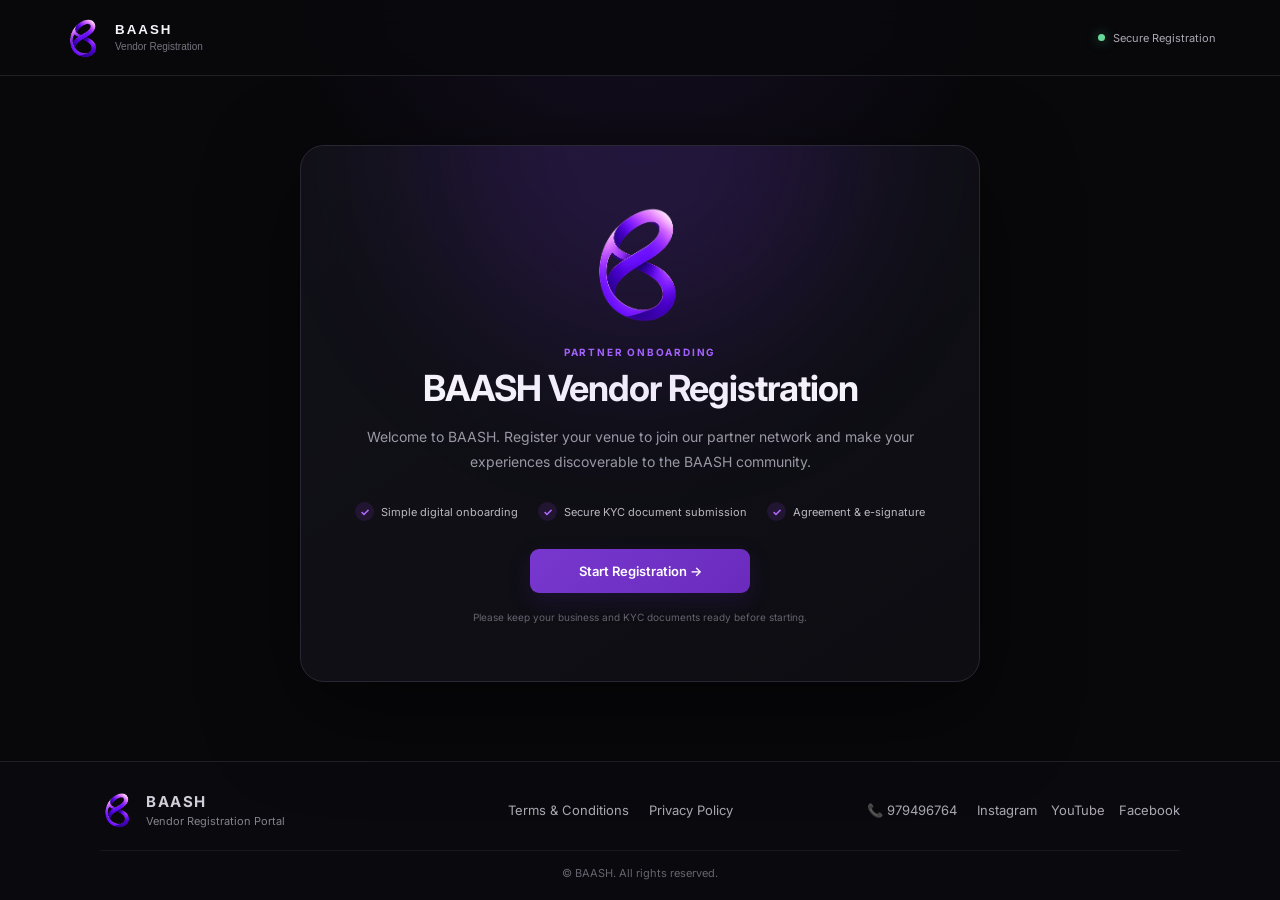
<file: index.html>
<!DOCTYPE html>
<html lang="en">
<head>
  <meta charset="UTF-8">
  <meta name="viewport" content="width=device-width, initial-scale=1.0">
  <meta name="theme-color" content="#08080b">
  <title>BAASH — Vendor Registration</title>
  <link rel="preconnect" href="https://fonts.googleapis.com">
  <link rel="preconnect" href="https://fonts.gstatic.com" crossorigin>
  <link
      href="https://fonts.googleapis.com/css2?family=Inter:wght@400;500;600;700;800&display=swap"
      rel="stylesheet"
  >
  <link rel="stylesheet" href="styles.css">
</head>
<body>
<div class="page">
  <header class="topbar">
    <button class="brand brand-button" id="homeButton" type="button" aria-label="BAASH home">
      <img src="assets/baash-logo.png" alt="BAASH logo" class="brand-logo">
      <span class="brand-copy">
        <span class="brand-name">BAASH</span>
        <span class="brand-sub">Vendor Registration</span>
      </span>
    </button>
    <div class="secure"><span class="secure-dot"></span> Secure Registration</div>
  </header>

  <!-- WELCOME PAGE -->
  <main id="welcomePage" class="welcome-page">
    <section class="welcome-card">
      <div class="welcome-glow"></div>
      <img src="assets/baash-logo.png" alt="BAASH" class="welcome-logo">
      <div class="eyebrow">PARTNER ONBOARDING</div>
      <h1>BAASH Vendor Registration</h1>
      <p class="welcome-message">
        Welcome to BAASH. Register your venue to join our partner network and make your
        experiences discoverable to the BAASH community.
      </p>
      <div class="welcome-points">
        <div><span>✓</span> Simple digital onboarding</div>
        <div><span>✓</span> Secure KYC document submission</div>
        <div><span>✓</span> Agreement &amp; e-signature</div>
      </div>
      <button id="startRegistration" class="btn primary hero-btn" type="button">
        Start Registration <span>→</span>
      </button>
      <p class="welcome-note">Please keep your business and KYC documents ready before starting.</p>
    </section>
  </main>

  <!-- REGISTRATION PAGE -->
  <main id="registrationPage" class="container hidden">
    <div class="intro">
      <div>
        <div class="eyebrow">PARTNER ONBOARDING</div>
        <h1>Vendor Registration</h1>
        <p>Complete the details below to register your venue and submit KYC documents.</p>
      </div>
      <div class="step-badge"><span id="stepNumber">1</span> / 4</div>
    </div>

    <div class="progress" aria-label="Registration progress">
      <div class="progress-item active" data-step="1"><span>1</span><label>Venue Details</label></div>
      <div class="line"></div>
      <div class="progress-item" data-step="2"><span>2</span><label>Owner Details</label></div>
      <div class="line"></div>
      <div class="progress-item" data-step="3"><span>3</span><label>KYC Documents</label></div>
      <div class="line"></div>
      <div class="progress-item" data-step="4"><span>4</span><label>Agreement</label></div>
    </div>

    <form id="registrationForm" novalidate>
      <!-- STEP 1 -->
      <section class="form-step active" data-step="1">
        <div class="section-title">
          <h2>Venue Details</h2>
          <p>Tell us about your venue and business.</p>
        </div>
        <div class="grid">
          <div class="field full">
            <label for="venueName">Venue Name <b>*</b></label>
            <input id="venueName" name="venueName" type="text" minlength="2" maxlength="100" autocomplete="organization" placeholder="Enter venue name" required>
            <small class="hint">2–100 characters.</small>
          </div>

          <div class="field full">
            <label for="natureOfBusiness">Nature of Business <b>*</b></label>
            <select id="natureOfBusiness" name="natureOfBusiness" required>
              <option value="">Select nature of business</option>
              <option>Restaurant — Sit-down dining</option>
              <option>Cafe — Coffee, light bites</option>
              <option>Bar — Pub, cocktail bar</option>
              <option>Nightclub — Late-night venue</option>
              <option>Lounge — Music, seating, drinks</option>
              <option>Hotel — Rooms + amenities</option>
              <option>Resort — Multi-day stays</option>
              <option>Event Space — Banquets, weddings</option>
              <option>Activity Center — Bowling, arcade, gaming</option>
              <option>Tour Operator — Travel packages</option>
              <option>Experience Provider — Misc. experiences</option>
            </select>
          </div>

          <div class="field full">
            <label for="venueAddress">Venue Address <b>*</b></label>
            <textarea id="venueAddress" name="venueAddress" minlength="10" maxlength="500" placeholder="Enter complete venue address" required></textarea>
          </div>

          <div class="field">
            <label for="state">State <b>*</b></label>
            <select id="state" name="state" required>
              <option value="">Loading states…</option>
            </select>
            <small id="stateStatus" class="hint">Loading India states…</small>
          </div>
          <div class="field">
            <label for="city">City <b>*</b></label>
            <select id="city" name="city" required disabled>
              <option value="">Select state first</option>
            </select>
            <small id="cityStatus" class="hint">Select a state to load cities.</small>
          </div>
          <div class="field">
            <label for="pinCode">PIN Code <b>*</b></label>
            <input id="pinCode" name="pinCode" type="text" inputmode="numeric" pattern="^[1-9][0-9]{5}$" maxlength="6" placeholder="6-digit PIN" required>
            <small class="hint">Exactly 6 digits.</small>
          </div>
        </div>
        <div class="actions">
          <button type="button" class="btn primary next">Continue <span>→</span></button>
        </div>
      </section>

      <!-- STEP 2 -->
      <section class="form-step" data-step="2">
        <div class="section-title">
          <h2>Legal &amp; Owner Details</h2>
          <p>Provide the legal and primary owner information.</p>
        </div>
        <div class="grid">
          <div class="field full">
            <label for="legalName">Legal Name <b>*</b></label>
            <input id="legalName" name="legalName" type="text" minlength="2" maxlength="120" placeholder="Legal / registered business name" required>
          </div>
          <div class="field">
            <label for="ownerName">Owner Name <b>*</b></label>
            <input id="ownerName" name="ownerName" type="text" minlength="2" maxlength="80" pattern="^[A-Za-zÀ-ÖØ-öø-ÿ.' -]{2,80}$" placeholder="Full name" required>
            <small class="hint">Letters, spaces, dots and hyphens only.</small>
          </div>
          <div class="field">
            <label for="ownerMobile">Owner Mobile Number <b>*</b></label>
            <input id="ownerMobile" name="ownerMobile" type="text" inputmode="numeric" pattern="^[6-9][0-9]{9}$" maxlength="10" placeholder="10-digit mobile number" required>
            <small class="hint">Exactly 10 digits; starts with 6–9.</small>
          </div>
          <div class="field">
            <label for="ownerEmail">Owner Email <b>*</b></label>
            <input id="ownerEmail" name="ownerEmail" type="email" maxlength="120" autocomplete="email" placeholder="owner@example.com" required>
          </div>
          <div class="field">
            <label for="gstNumber">GST Number <span class="optional">Optional</span></label>
            <input id="gstNumber" name="gstNumber" type="text" maxlength="15" pattern="^[0-9]{2}[A-Z]{5}[0-9]{4}[A-Z][1-9A-Z]Z[0-9A-Z]$" placeholder="15-character GSTIN" style="text-transform:uppercase">
            <small class="hint">Format: 22AAAAA0000A1Z5.</small>
          </div>
          <div class="field">
            <label for="panNumber">PAN Number <b>*</b></label>
            <input id="panNumber" name="panNumber" type="text" maxlength="10" pattern="^[A-Z]{5}[0-9]{4}[A-Z]$" placeholder="ABCDE1234F" style="text-transform:uppercase" required>
            <small class="hint">10-character PAN format.</small>
          </div>
        </div>
        <div class="actions">
          <button type="button" class="btn secondary back">← Back</button>
          <button type="button" class="btn primary next">Continue <span>→</span></button>
        </div>
      </section>

      <!-- STEP 3 -->
      <section class="form-step" data-step="3">
        <div class="section-title">
          <h2>KYC Documents</h2>
          <p>Upload clear PDF, JPG or PNG files. Maximum size: 10 MB per file.</p>
        </div>
        <div class="upload-grid">
          <label class="upload-card">
            <input type="file" name="tradeLicense" accept=".pdf,.jpg,.jpeg,.png" required>
            <span class="upload-icon">↑</span>
            <strong>Business / Trade License <b>*</b></strong>
            <small>PDF, JPG or PNG · Max 10 MB</small>
            <span class="file-name">Choose file</span>
          </label>
          <label class="upload-card">
            <input type="file" name="gstCertificate" accept=".pdf,.jpg,.jpeg,.png">
            <span class="upload-icon">↑</span>
            <strong>GST Certificate</strong>
            <small>Optional · PDF, JPG or PNG</small>
            <span class="file-name">Choose file</span>
          </label>
          <label class="upload-card">
            <input type="file" name="ownerAadhaar" accept=".pdf,.jpg,.jpeg,.png" required>
            <span class="upload-icon">↑</span>
            <strong>Aadhaar Card (Owner) <b>*</b></strong>
            <small>PDF, JPG or PNG · Max 10 MB</small>
            <span class="file-name">Choose file</span>
          </label>
          <label class="upload-card">
            <input type="file" name="businessPan" accept=".pdf,.jpg,.jpeg,.png" required>
            <span class="upload-icon">↑</span>
            <strong>PAN Card (Business / Entity) <b>*</b></strong>
            <small>PDF, JPG or PNG · Max 10 MB</small>
            <span class="file-name">Choose file</span>
          </label>
          <label class="upload-card">
            <input type="file" name="cancelledCheque" accept=".pdf,.jpg,.jpeg,.png" required>
            <span class="upload-icon">↑</span>
            <strong>Cancelled Cheque <b>*</b></strong>
            <small>PDF, JPG or PNG · Max 10 MB</small>
            <span class="file-name">Choose file</span>
          </label>
          <label class="upload-card">
            <input type="file" name="otherLicense" accept=".pdf,.jpg,.jpeg,.png">
            <span class="upload-icon">↑</span>
            <strong>Other License</strong>
            <small>Optional · PDF, JPG or PNG</small>
            <span class="file-name">Choose file</span>
          </label>
        </div>
        <div class="declaration">
          <label>
            <input type="checkbox" name="declaration" required>
            <span>I confirm that the information and documents submitted are true, accurate and valid. <b>*</b></span>
          </label>
        </div>
        <div class="actions">
          <button type="button" class="btn secondary back">← Back</button>
          <button type="button" class="btn primary next">Continue <span>→</span></button>
        </div>
      </section>

      <!-- STEP 4 -->
      <section class="form-step" data-step="4">
        <div class="section-title">
          <h2>Vendor Agreement</h2>
          <p>Review the temporary agreement and sign electronically to complete registration.</p>
        </div>
        <div class="demo-label">DEMO VENDOR AGREEMENT — FOR TESTING PURPOSES ONLY</div>
        <div class="agreement-box" id="agreementBox">
          <h3>BAASH Vendor Agreement</h3>
          <p><strong>Agreement Version:</strong> DEMO-1.0</p>
          <p>This Demo Vendor Agreement is entered into between <strong>BAASH</strong> (“Platform”) and the venue/vendor identified in this registration (“Vendor”).</p>
          <h4>1. Vendor &amp; Venue Details</h4>
          <p>Venue: <span id="agreementVenue">—</span><br>Legal Name: <span id="agreementLegal">—</span><br>Owner: <span id="agreementOwner">—</span></p>
          <h4>2. Platform Services</h4>
          <p>BAASH may provide venue discovery, customer engagement, booking, offers, experience activation, analytics and related platform services.</p>
          <h4>3. Vendor Responsibilities</h4>
          <p>The Vendor will provide accurate business information, valid KYC documents, lawful services, appropriate pricing and timely operational updates. The Vendor is responsible for complying with applicable laws, licenses, taxes and safety requirements.</p>
          <h4>4. Commercial Terms</h4>
          <p>Any commission, subscription, payment processing fee, settlement cycle or other commercial arrangement will be governed by the commercial terms separately communicated or agreed by BAASH and the Vendor.</p>
          <h4>5. Payments &amp; Settlements</h4>
          <p>Where BAASH facilitates customer payments, settlement will be made according to the applicable commercial arrangement after accounting for refunds, adjustments, taxes and applicable fees.</p>
          <h4>6. Cancellation &amp; Termination</h4>
          <p>Either party may request termination subject to applicable notice and settlement of outstanding obligations. BAASH may suspend a listing for inaccurate information, compliance concerns, fraud, misuse or material breach.</p>
          <h4>7. Confidentiality</h4>
          <p>Each party will use reasonable care to protect confidential business information received from the other party and will not disclose it except where required for service delivery or by law.</p>
          <h4>8. Liability</h4>
          <p>Each party remains responsible for its own acts and omissions. The Vendor remains responsible for the operation, staff, premises, products and services of the venue.</p>
          <h4>9. Dispute Resolution</h4>
          <p>The parties will first attempt to resolve disputes through good-faith discussion. The final production agreement should specify governing law, jurisdiction and any arbitration mechanism approved by BAASH’s legal counsel.</p>
          <h4>10. Demo Status</h4>
          <p>This document is a temporary testing template and is not intended to constitute BAASH’s final legal agreement.</p>
        </div>
        <div class="contract-fields">
          <div class="declaration">
            <label class="contract-check">
              <input type="checkbox" id="agreementAccepted" name="agreementAccepted" required>
              <span>I have read the above demo agreement and agree to it for testing purposes. <b>*</b></span>
            </label>
          </div>
          <div class="field signature-name-field">
            <label for="signatureName">Full Legal Name for Signature <b>*</b></label>
            <input id="signatureName" name="signatureName" type="text" minlength="2" maxlength="120" placeholder="Enter your full legal name" required>
          </div>
          <div class="signature-wrap">
            <div class="signature-head">
              <label>Draw Signature <b>*</b></label>
              <button type="button" class="signature-clear" id="clearSignature">Clear Signature</button>
            </div>
            <canvas id="signaturePad" class="signature-pad" width="900" height="220"></canvas>
            <div class="contract-note">Draw your signature inside the box using your mouse, trackpad or touchscreen.</div>
          </div>
        </div>
        <div class="actions">
          <button type="button" class="btn secondary back">← Back</button>
          <button type="submit" class="btn primary" id="submitBtn">Submit Registration</button>
        </div>
      </section>
    </form>

    <!-- PROCESSING -->
    <div id="processingPanel" class="processing-panel" aria-live="polite" aria-hidden="true">
      <div class="processing-card">
        <div class="spinner"></div>
        <div class="eyebrow">PLEASE WAIT</div>
        <h2>Completing Registration</h2>
        <p>We're securely processing your registration. Please don't close this page.</p>
        <div class="processing-steps">
          <div class="processing-step active" data-process="1"><span>1</span><div><strong>Preparing submission</strong><small>Validating your details</small></div></div>
          <div class="processing-step" data-process="2"><span>2</span><div><strong>Uploading documents</strong><small>Sending KYC documents securely</small></div></div>
          <div class="processing-step" data-process="3"><span>3</span><div><strong>Saving registration</strong><small>Recording your vendor details</small></div></div>
          <div class="processing-step" data-process="4"><span>4</span><div><strong>Generating agreement</strong><small>Creating your signed registration document</small></div></div>
        </div>
      </div>
    </div>

    <!-- SUCCESS -->
    <div class="success" id="successBox">
      <div class="success-icon">✓</div>
      <div class="eyebrow">REGISTRATION SUBMITTED</div>
      <h2>Thank you!</h2>
      <p>Your venue registration has been submitted successfully.</p>
      <div class="registration-id">
        <span>Registration ID</span>
        <strong id="registrationId">BAASH-VEN-2026-00001</strong>
      </div>
      <p class="muted">Our team will review your information and documents and contact you once verification is complete.</p>
      <button type="button" class="btn secondary success-home" id="successHome">Return to Home</button>
    </div>
  </main>

  <footer class="site-footer">
    <div class="footer-inner">
      <div class="footer-brand">
        <img src="assets/baash-logo.png" alt="BAASH" class="footer-logo">
        <div><strong>BAASH</strong><span>Vendor Registration Portal</span></div>
      </div>
      <div class="footer-links">
        <a href="terms.html">Terms &amp; Conditions</a>
        <a href="privacy.html">Privacy Policy</a>
      </div>
      <div class="footer-contact">
        <a href="tel:979496764">📞 979496764</a>
        <div class="social-links">
          <a href="https://www.instagram.com/baash_in?utm_source=qr" target="_blank" rel="noopener">Instagram</a>
          <a href="https://youtube.com/@baashup?si=u6RCeJLSSBAkep0s" target="_blank" rel="noopener">YouTube</a>
          <a href="https://www.facebook.com/profile.php?id=61553845945592&mibextid=wwXIfr&rdid=MHv028I7Zk9YeLSb" target="_blank" rel="noopener">Facebook</a>
        </div>
      </div>
    </div>
    <div class="footer-bottom">© BAASH. All rights reserved.</div>
  </footer>
</div>
<script src="script.js"></script>
</body>
</html>
</file>
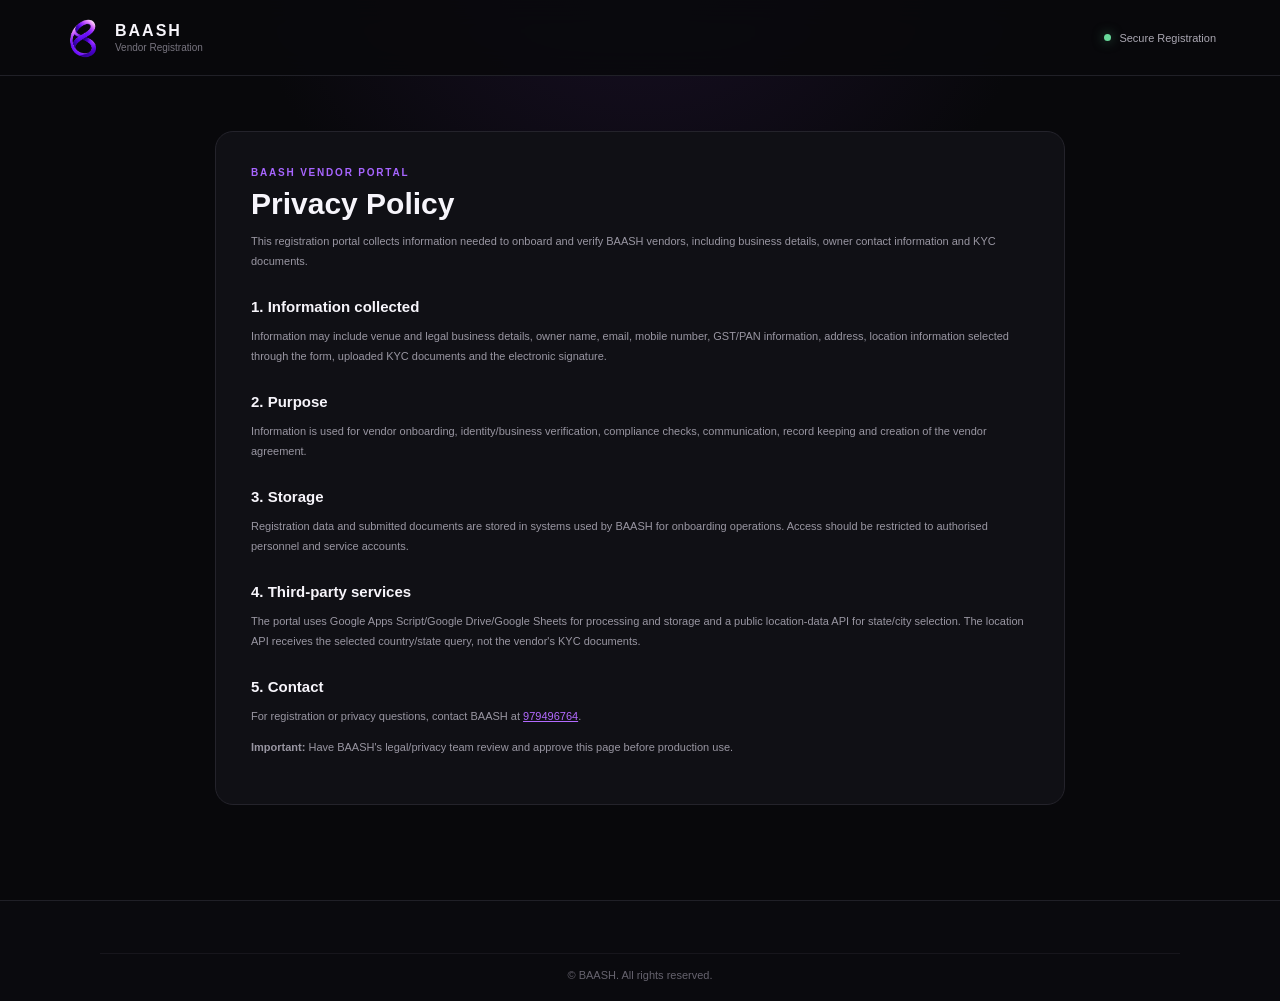
<file: privacy.html>
<!DOCTYPE html><html lang="en"><head><meta charset="UTF-8"><meta name="viewport" content="width=device-width,initial-scale=1"><title>BAASH — Privacy Policy</title><link rel="preconnect" href="https://fonts.googleapis.com"><link rel="preconnect" href="https://fonts.gstatic.com" crossorigin><link href="https://fonts.googleapis.com/css2?family=Poppins:wght@400;500;600;700&display=swap" rel="stylesheet"><link rel="stylesheet" href="styles.css"></head><body><div class="page"><header class="topbar"><a class="brand" href="index.html" style="text-decoration:none;color:inherit"><img src="assets/baash-logo.png" class="brand-logo" alt="BAASH"><span class="brand-copy"><span class="brand-name">BAASH</span><span class="brand-sub">Vendor Registration</span></span></a><div class="secure"><span class="secure-dot"></span> Secure Registration</div></header><main class="legal-page"><article class="legal-card"><div class="eyebrow">BAASH VENDOR PORTAL</div><h1>Privacy Policy</h1><p>This registration portal collects information needed to onboard and verify BAASH vendors, including business details, owner contact information and KYC documents.</p><h2>1. Information collected</h2><p>Information may include venue and legal business details, owner name, email, mobile number, GST/PAN information, address, location information selected through the form, uploaded KYC documents and the electronic signature.</p><h2>2. Purpose</h2><p>Information is used for vendor onboarding, identity/business verification, compliance checks, communication, record keeping and creation of the vendor agreement.</p><h2>3. Storage</h2><p>Registration data and submitted documents are stored in systems used by BAASH for onboarding operations. Access should be restricted to authorised personnel and service accounts.</p><h2>4. Third-party services</h2><p>The portal uses Google Apps Script/Google Drive/Google Sheets for processing and storage and a public location-data API for state/city selection. The location API receives the selected country/state query, not the vendor's KYC documents.</p><h2>5. Contact</h2><p>For registration or privacy questions, contact BAASH at <a href="tel:979496764">979496764</a>.</p><p><strong>Important:</strong> Have BAASH's legal/privacy team review and approve this page before production use.</p></article></main><footer class="site-footer"><div class="footer-bottom">© BAASH. All rights reserved.</div></footer></div></body></html>
</file>
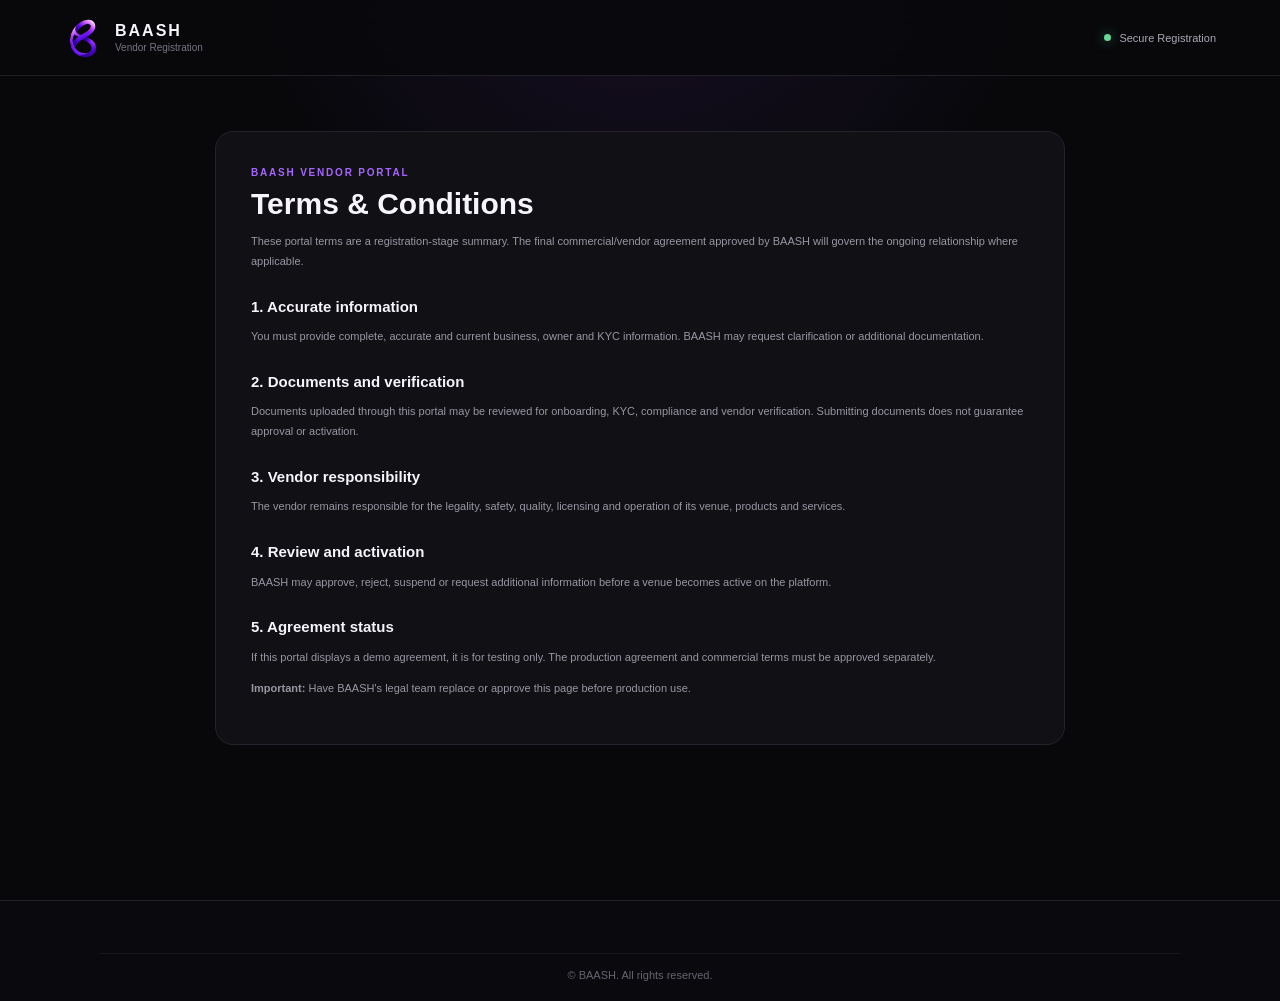
<file: terms.html>
<!DOCTYPE html><html lang="en"><head><meta charset="UTF-8"><meta name="viewport" content="width=device-width,initial-scale=1"><title>BAASH — Terms & Conditions</title><link rel="preconnect" href="https://fonts.googleapis.com"><link rel="preconnect" href="https://fonts.gstatic.com" crossorigin><link href="https://fonts.googleapis.com/css2?family=Poppins:wght@400;500;600;700&display=swap" rel="stylesheet"><link rel="stylesheet" href="styles.css"></head><body><div class="page"><header class="topbar"><a class="brand" href="index.html" style="text-decoration:none;color:inherit"><img src="assets/baash-logo.png" class="brand-logo" alt="BAASH"><span class="brand-copy"><span class="brand-name">BAASH</span><span class="brand-sub">Vendor Registration</span></span></a><div class="secure"><span class="secure-dot"></span> Secure Registration</div></header><main class="legal-page"><article class="legal-card"><div class="eyebrow">BAASH VENDOR PORTAL</div><h1>Terms &amp; Conditions</h1><p>These portal terms are a registration-stage summary. The final commercial/vendor agreement approved by BAASH will govern the ongoing relationship where applicable.</p><h2>1. Accurate information</h2><p>You must provide complete, accurate and current business, owner and KYC information. BAASH may request clarification or additional documentation.</p><h2>2. Documents and verification</h2><p>Documents uploaded through this portal may be reviewed for onboarding, KYC, compliance and vendor verification. Submitting documents does not guarantee approval or activation.</p><h2>3. Vendor responsibility</h2><p>The vendor remains responsible for the legality, safety, quality, licensing and operation of its venue, products and services.</p><h2>4. Review and activation</h2><p>BAASH may approve, reject, suspend or request additional information before a venue becomes active on the platform.</p><h2>5. Agreement status</h2><p>If this portal displays a demo agreement, it is for testing only. The production agreement and commercial terms must be approved separately.</p><p><strong>Important:</strong> Have BAASH's legal team replace or approve this page before production use.</p></article></main><footer class="site-footer"><div class="footer-bottom">© BAASH. All rights reserved.</div></footer></div></body></html>
</file>
<file: styles.css>
:root{
    --bg:#07070a;
    --panel:#101015;
    --panel2:#0b0b10;
    --border:#24232d;
    --muted:#918e9c;
    --text:#f7f5fb;
    --purple:#7838cf;
    --purple2:#a85cff;
    --success:#68d99a;
    --danger:#ff6f8d
}

*{
    box-sizing:border-box
}

html{
    scroll-behavior:smooth
}

body{
    margin:0;
    background:radial-gradient(circle at 50% -10%,#1a1028 0,#08080b 32%);
    color:var(--text);
    font-family:"Inter",-apple-system,BlinkMacSystemFont,"Segoe UI",sans-serif
}

.page{
    min-height:100vh;
    display:flex;
    flex-direction:column
}

.hidden{
    display:none!important
}

/* =========================
   HEADER
========================= */

.topbar{
    height:76px;
    border-bottom:1px solid #202027;
    background:rgba(9,9,13,.92);
    backdrop-filter:blur(14px);
    display:flex;
    align-items:center;
    justify-content:space-between;
    padding:0 5%;
    position:sticky;
    top:0;
    z-index:20
}

.brand{
    display:flex;
    align-items:center;
    gap:11px
}

.brand-button{
    border:0;
    background:none;
    color:inherit;
    padding:0;
    cursor:pointer;
    text-align:left
}

.brand-logo{
    width:40px;
    height:40px;
    object-fit:contain
}

.brand-copy{
    display:flex;
    flex-direction:column
}

.brand-name{
    font-weight:700;
    letter-spacing:2px;
    line-height:1.1
}

.brand-sub{
    font-size:10px;
    color:#77747f;
    margin-top:3px
}

.secure{
    font-size:11px;
    color:#aaa7b2;
    display:flex;
    align-items:center;
    gap:8px
}

.secure-dot{
    width:7px;
    height:7px;
    border-radius:50%;
    background:#68d99a;
    box-shadow:0 0 12px #68d99a80
}

/* =========================
   WELCOME PAGE
========================= */

.welcome-page{
    flex:1;
    display:grid;
    place-items:center;
    padding:60px 20px 70px
}

.welcome-card{
    position:relative;
    width:min(680px,100%);
    padding:58px 48px;
    text-align:center;
    border:1px solid #292733;
    border-radius:24px;
    background:linear-gradient(145deg,#111118,#0d0d12);
    box-shadow:0 30px 90px #0008;
    overflow:hidden
}

.welcome-glow{
    position:absolute;
    width:420px;
    height:420px;
    border-radius:50%;
    background:#7b35e52e;
    filter:blur(80px);
    top:-210px;
    left:50%;
    transform:translateX(-50%);
    pointer-events:none
}

.welcome-logo{
    width:120px;
    height:120px;
    object-fit:contain;
    margin:0 auto 18px;
    position:relative;
    z-index:1
}

.eyebrow{
    font-size:10px;
    letter-spacing:1.8px;
    color:#a765ff;
    font-weight:700;
    margin-bottom:9px
}

.welcome-card h1{
    font-size:36px;
    line-height:1.2;
    margin:0 0 14px;
    letter-spacing:-1px
}

.welcome-message{
    max-width:560px;
    margin:0 auto;
    color:#9b98a5;
    font-size:14px;
    line-height:1.8
}

.welcome-points{
    display:flex;
    justify-content:center;
    gap:20px;
    flex-wrap:wrap;
    margin:28px 0;
    color:#bbb8c2;
    font-size:11px
}

.welcome-points div{
    display:flex;
    align-items:center;
    gap:7px
}

.welcome-points span{
    display:grid;
    place-items:center;
    width:19px;
    height:19px;
    border-radius:50%;
    background:#211532;
    color:#b36aff;
    font-weight:700
}

.hero-btn{
    min-width:220px;
    padding:14px 24px!important;
    font-size:13px!important
}

.welcome-note{
    font-size:10px;
    color:#66636e;
    margin:18px 0 0
}

/* =========================
   MAIN CONTAINER
========================= */

.container{
    width:min(1080px,100%);
    margin:0 auto;
    padding:48px 24px 60px;
    position:relative;
    flex:1
}

.intro{
    display:flex;
    justify-content:space-between;
    align-items:flex-end;
    margin-bottom:30px
}

.intro h1{
    font-size:34px;
    margin:0 0 7px;
    letter-spacing:-1px
}

.intro p{
    color:#92909a;
    margin:0;
    line-height:1.6;
    font-size:13px
}

.step-badge{
    border:1px solid #2a2931;
    border-radius:10px;
    padding:10px 14px;
    color:#aaa7b1;
    font-size:12px;
    white-space:nowrap
}

.step-badge span{
    color:#fff;
    font-weight:700
}

/* =========================
   PROGRESS
========================= */

.progress{
    display:flex;
    align-items:center;
    margin-bottom:26px
}

.progress-item{
    display:flex;
    align-items:center;
    gap:8px;
    color:#686570;
    font-size:11px;
    white-space:nowrap
}

.progress-item span{
    width:30px;
    height:30px;
    border:1px solid #303039;
    border-radius:50%;
    display:grid;
    place-items:center;
    font-weight:600
}

.progress-item.active{
    color:#eae8ef
}

.progress-item.active span{
    background:#7435c7;
    border-color:#8c4be8;
    color:white;
    box-shadow:0 0 18px #7838cf45
}

.progress-item.done span{
    background:#33204d;
    border-color:#7c40c8;
    color:#d9baff
}

.line{
    height:1px;
    background:#27262e;
    flex:1;
    margin:0 14px
}

/* =========================
   FORM
========================= */

.form-step{
    display:none;
    background:rgba(16,16,21,.94);
    border:1px solid #24232b;
    border-radius:18px;
    padding:30px;
    box-shadow:0 18px 50px #0005
}

.form-step.active{
    display:block
}

.section-title{
    margin-bottom:25px
}

.section-title h2{
    margin:0 0 5px;
    font-size:20px
}

.section-title p{
    font-size:12px;
    color:#85828f
}

.grid{
    display:grid;
    grid-template-columns:repeat(2,1fr);
    gap:18px
}

.field.full{
    grid-column:1/-1
}

.field label{
    display:flex;
    align-items:center;
    gap:4px;
    font-size:11px;
    font-weight:600;
    color:#c8c5cf;
    margin-bottom:7px
}

.field b,
.upload-card b,
.declaration b{
    color:#b36aff
}

.optional{
    font-size:9px;
    color:#696671;
    border:1px solid #33313b;
    padding:2px 6px;
    border-radius:999px;
    font-weight:500;
    margin-left:3px
}

.field input,
.field select,
.field textarea{
    width:100%;
    background:#0b0b0f;
    border:1px solid #302f38;
    color:#eee;
    border-radius:10px;
    padding:12px 13px;
    outline:none;
    font:500 12px "Manrope",sans-serif;
    transition:.2s
}

.field input::placeholder,
.field textarea::placeholder{
    color:#57545f
}

.field textarea{
    min-height:105px;
    resize:vertical
}

.field input:focus,
.field select:focus,
.field textarea:focus{
    border-color:#8143d0;
    box-shadow:0 0 0 3px #7435c720
}

.field input:user-invalid,
.field select:user-invalid,
.field textarea:user-invalid{
    border-color:#743246
}

.field select:disabled{
    opacity:.65;
    cursor:not-allowed
}

.hint{
    display:block;
    color:#5f5c67;
    font-size:9px;
    margin-top:5px;
    line-height:1.4
}

/* =========================
   BUTTONS
========================= */

.actions{
    display:flex;
    justify-content:flex-end;
    gap:10px;
    margin-top:28px;
    padding-top:20px;
    border-top:1px solid #24232b
}

.btn{
    border:0;
    border-radius:9px;
    padding:11px 19px;
    font:600 12px "Inter",sans-serif;
    cursor:pointer;
    transition:.18s
}

.btn:disabled{
    opacity:.5;
    cursor:not-allowed
}

.btn.primary{
    background:linear-gradient(135deg,#7838cf,#6a2bbd);
    color:white;
    box-shadow:0 8px 22px #5b21a633
}

.btn.primary:hover:not(:disabled){
    transform:translateY(-1px);
    background:linear-gradient(135deg,#8a48e1,#7434cb)
}

.btn.secondary{
    background:#18171d;
    color:#c7c4cc;
    border:1px solid #302f38
}

.btn.secondary:hover:not(:disabled){
    background:#211f27
}

/* =========================
   DOCUMENT UPLOAD
========================= */

.upload-grid{
    display:grid;
    grid-template-columns:repeat(2,1fr);
    gap:14px
}

.upload-card{
    min-height:145px;
    border:1px dashed #3b3945;
    border-radius:12px;
    background:#0c0c11;
    padding:18px;
    display:flex;
    flex-direction:column;
    align-items:center;
    justify-content:center;
    text-align:center;
    cursor:pointer;
    transition:.2s
}

.upload-card:hover{
    border-color:#8447d4;
    background:#121019;
    transform:translateY(-1px)
}

.upload-card.has-file{
    border-color:#7040aa;
    background:#100d16
}

.upload-card input{
    display:none
}

.upload-icon{
    width:34px;
    height:34px;
    border-radius:9px;
    background:#20152d;
    color:#b26aff;
    display:grid;
    place-items:center;
    font-size:19px;
    margin-bottom:9px
}

.upload-card strong{
    font-size:11px
}

.upload-card small{
    color:#696771;
    margin-top:5px;
    font-size:9px
}

.file-name{
    font-size:9px;
    color:#a863ee;
    margin-top:8px;
    max-width:95%;
    overflow:hidden;
    text-overflow:ellipsis;
    white-space:nowrap
}

/* =========================
   DECLARATION
========================= */

.declaration{
    margin-top:22px;
    background:#0c0c10;
    border:1px solid #292832;
    border-radius:10px;
    padding:13px
}

.declaration label{
    display:flex;
    gap:9px;
    font-size:10px;
    color:#aaa7b0;
    line-height:1.5
}

.declaration input{
    accent-color:#813fd5;
    margin-top:2px
}

/* =========================
   AGREEMENT
========================= */

.demo-label{
    display:inline-block;
    padding:6px 9px;
    border:1px solid #6b4a23;
    border-radius:7px;
    background:#241b10;
    color:#e8b66c;
    font-size:9px;
    font-weight:700;
    letter-spacing:1px;
    margin-bottom:13px
}

.agreement-box{
    max-height:360px;
    overflow:auto;
    background:#0b0b0f;
    border:1px solid #302f38;
    border-radius:10px;
    padding:19px;
    color:#aaa7b0;
    line-height:1.7;
    font-size:10px
}

.agreement-box h3{
    color:#eee;
    margin:0 0 7px;
    font-size:15px
}

.agreement-box h4{
    color:#d7d3dd;
    margin:17px 0 5px;
    font-size:11px
}

.agreement-box p{
    color:#aaa7b0;
    margin:0 0 7px
}

.contract-fields{
    margin-top:18px
}

.contract-check{
    display:flex;
    gap:9px;
    align-items:flex-start;
    font-size:10px;
    color:#aaa7b0;
    line-height:1.5
}

.contract-check input{
    accent-color:#813fd5;
    margin-top:2px
}

.signature-name-field{
    margin-top:16px
}

.signature-wrap{
    margin-top:17px
}

.signature-head{
    display:flex;
    justify-content:space-between;
    align-items:center;
    margin-bottom:7px
}

.signature-head label{
    font-size:11px;
    font-weight:600;
    color:#c6c3cc
}

.signature-clear{
    border:0;
    background:transparent;
    color:#b36aff;
    font:500 10px "Inter",sans-serif;
    cursor:pointer
}

.signature-pad{
    width:100%;
    height:170px;
    background:#0b0b0f;
    border:1px solid #302f38;
    border-radius:9px;
    display:block;
    touch-action:none;
    cursor:crosshair
}

.contract-note{
    font-size:9px;
    color:#696771;
    margin-top:7px
}

/* =========================
   PROCESSING PANEL
========================= */

.processing-panel{
    position:fixed;
    inset:0;
    z-index:100;
    background:#050507e8;
    backdrop-filter:blur(12px);
    display:none;
    place-items:center;
    padding:20px
}

.processing-panel.show{
    display:grid
}

.processing-card{
    width:min(500px,100%);
    padding:34px;
    border:1px solid #302c3b;
    border-radius:20px;
    background:#111117;
    box-shadow:0 30px 100px #000b;
    text-align:center
}

.spinner{
    width:42px;
    height:42px;
    border-radius:50%;
    border:3px solid #342943;
    border-top-color:#a85cff;
    animation:spin .8s linear infinite;
    margin:0 auto 18px
}

@keyframes spin{
    to{
        transform:rotate(360deg)
    }
}

.processing-card h2{
    font-size:22px;
    margin:0 0 7px
}

.processing-card>p{
    font-size:11px;
    color:#888591;
    line-height:1.6
}

.processing-steps{
    margin-top:24px;
    text-align:left
}

.processing-step{
    display:flex;
    gap:11px;
    align-items:center;
    padding:10px 0;
    color:#55525d;
    opacity:.65
}

.processing-step span{
    width:27px;
    height:27px;
    border-radius:50%;
    border:1px solid #302e38;
    display:grid;
    place-items:center;
    font-size:10px;
    flex:none
}

.processing-step strong{
    display:block;
    font-size:10px;
    color:#77747e
}

.processing-step small{
    display:block;
    font-size:9px;
    color:#55525d;
    margin-top:2px
}

.processing-step.active{
    opacity:1
}

.processing-step.active span{
    border-color:#8a48e1;
    background:#27173a;
    color:#c88dff
}

.processing-step.active strong{
    color:#e5e1ea
}

.processing-step.done{
    opacity:1
}

.processing-step.done span{
    background:#1b3828;
    border-color:#376e4d;
    color:#76dca1
}

.processing-step.done strong{
    color:#aaa7b2
}

/* =========================
   SUCCESS
========================= */

.success{
    display:none;
    text-align:center;
    background:#101015;
    border:1px solid #24232b;
    border-radius:18px;
    padding:60px 30px;
    box-shadow:0 18px 50px #0005
}

.success.show{
    display:block
}

.success-icon{
    width:60px;
    height:60px;
    border-radius:50%;
    background:#1c3b2a;
    color:#67d995;
    display:grid;
    place-items:center;
    font-size:28px;
    margin:0 auto 18px
}

.success h2{
    font-size:28px;
    margin:4px 0 8px
}

.registration-id{
    display:inline-flex;
    flex-direction:column;
    gap:4px;
    margin:22px auto;
    padding:13px 24px;
    border:1px solid #302e38;
    border-radius:10px;
    background:#0b0b0f
}

.registration-id span{
    font-size:9px;
    text-transform:uppercase;
    letter-spacing:1px;
    color:#77747e
}

.registration-id strong{
    font-size:17px;
    color:#c083ff
}

.muted{
    font-size:11px!important;
    max-width:520px;
    margin:auto
}

.success-home{
    margin-top:24px
}

/* =========================
   FOOTER
========================= */

.site-footer{
    border-top:1px solid #202027;
    background:#0a0a0e;
    color:#6d6a75;
    padding:30px 5% 20px
}

.footer-inner{
    max-width:1080px;
    margin:auto;
    display:grid;
    grid-template-columns:1.3fr 1fr 1.2fr;
    gap:25px;
    align-items:center
}

.footer-brand{
    display:flex;
    align-items:center;
    gap:10px
}

.footer-logo{
    width:36px;
    height:36px;
    object-fit:contain
}

.footer-brand strong{
    display:block;
    color:#d2ced9;
    font-size:15px;
    font-weight:700;
    letter-spacing:1.5px
}

.footer-brand span{
    display:block;
    font-size:11px;
    margin-top:3px;
    color:#85818d
}

.footer-links,
.footer-contact{
    display:flex;
    gap:20px;
    flex-wrap:wrap;
    font-size:13px
}

.footer-links a,
.footer-contact a{
    color:#aaa7b2;
    text-decoration:none;
    transition:.2s
}

.footer-links a:hover,
.footer-contact a:hover{
    color:#bd85ff
}

.footer-contact{
    justify-content:flex-end
}

.social-links{
    display:flex;
    gap:14px
}

.social-links a{
    font-size:13px
}

.footer-bottom{
    max-width:1080px;
    margin:22px auto 0;
    padding-top:15px;
    border-top:1px solid #17161c;
    text-align:center;
    font-size:11px;
    color:#66636e
}

/* =========================
   LEGAL PAGES
========================= */

.legal-page{
    min-height:calc(100vh - 76px);
    padding:55px 20px
}

.legal-card{
    max-width:850px;
    margin:auto;
    background:#101015;
    border:1px solid #24232b;
    border-radius:18px;
    padding:35px
}

.legal-card h1{
    font-size:30px;
    margin:0 0 10px
}

.legal-card h2{
    font-size:15px;
    margin-top:26px
}

.legal-card p,
.legal-card li{
    font-size:11px;
    color:#9996a2;
    line-height:1.8
}

.legal-card a{
    color:#b36aff
}

/* =========================
   MOBILE
========================= */

@media(max-width:760px){

    .topbar{
        padding:0 18px
    }

    .secure{
        display:none
    }

    .welcome-page{
        padding:35px 15px 45px
    }

    .welcome-card{
        padding:42px 23px;
        border-radius:18px
    }

    .welcome-logo{
        width:95px;
        height:95px
    }

    .welcome-card h1{
        font-size:27px
    }

    .welcome-points{
        align-items:flex-start;
        flex-direction:column;
        width:max-content;
        margin-left:auto;
        margin-right:auto
    }

    .container{
        padding:30px 15px 45px
    }

    .intro{
        align-items:flex-start;
        gap:15px
    }

    .intro h1{
        font-size:28px
    }

    .progress-item label{
        display:none
    }

    .line{
        margin:0 7px
    }

    .form-step{
        padding:20px
    }

    .grid,
    .upload-grid{
        grid-template-columns:1fr
    }

    .field.full{
        grid-column:auto
    }

    /* Footer mobile */

    .footer-inner{
        grid-template-columns:1fr;
        gap:20px
    }

    .footer-contact{
        justify-content:flex-start
    }

    .footer-links,
    .footer-contact{
        font-size:12px;
        gap:14px
    }

    .social-links{
        width:100%;
        justify-content:flex-start;
        gap:14px
    }

    .social-links a{
        font-size:12px
    }

    .footer-brand strong{
        font-size:14px
    }

    .footer-brand span{
        font-size:10px
    }

    .footer-bottom{
        font-size:10px
    }

    .site-footer{
        padding:28px 18px 18px
    }

    .processing-card{
        padding:28px 20px
    }
}
</file>
